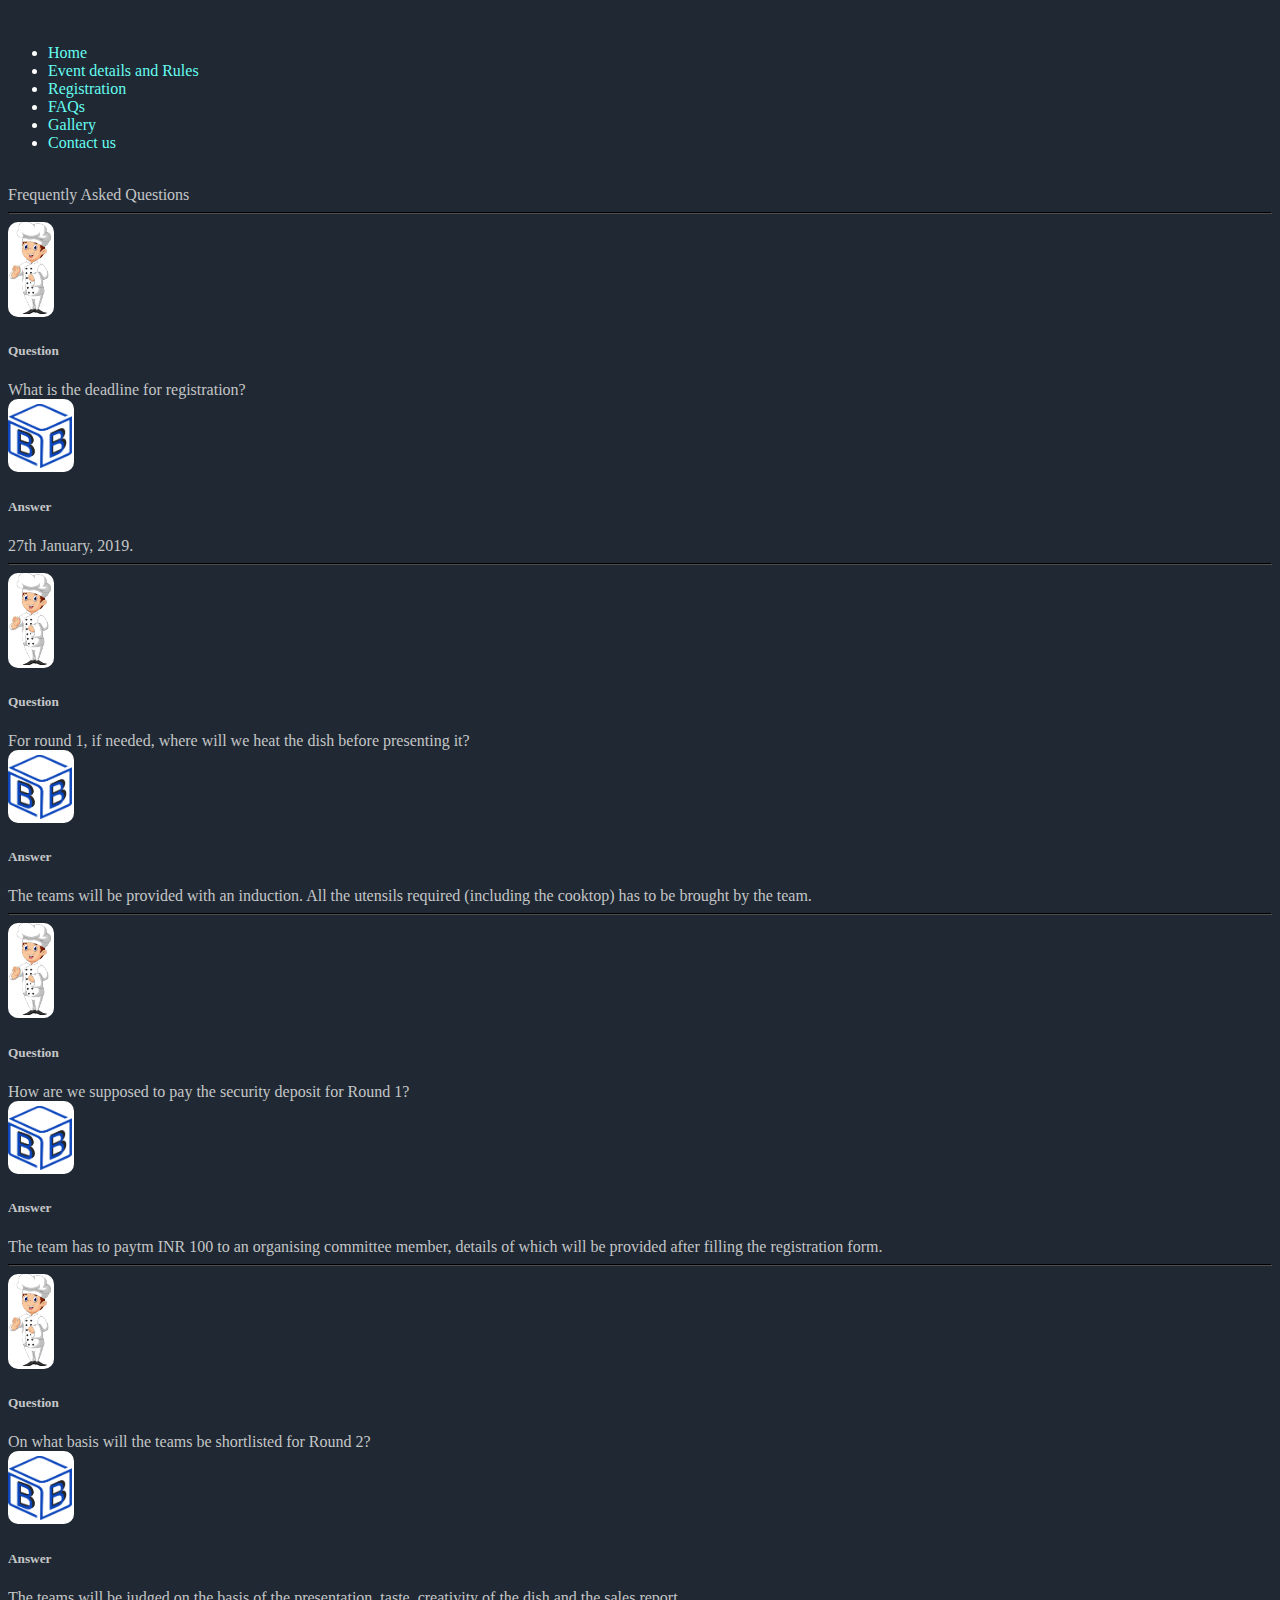
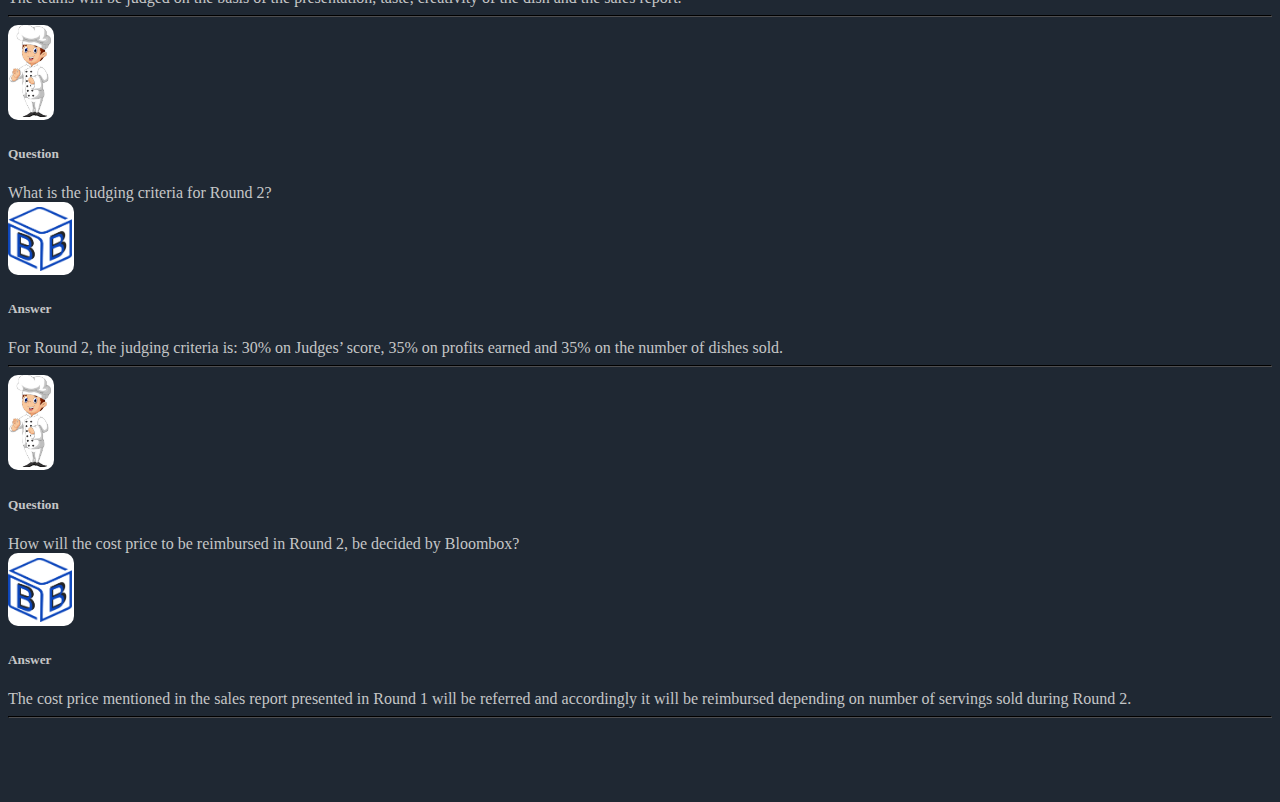
<file: FAQs.html>
<!doctype html>
<html lang="en">
    <head>
        <!-- Required meta tags -->
        <meta charset="utf-8">
        <meta name="viewport" content="width=device-width, initial-scale=1, shrink-to-fit=no">
        <meta name="theme-color" content="#1F2833"/>
       
        <!-- Bootstrap CSS -->
        <link rel="stylesheet" href="https://maxcdn.bootstrapcdn.com/bootstrap/4.0.0/css/bootstrap.min.css" integrity="sha384-Gn5384xqQ1aoWXA+058RXPxPg6fy4IWvTNh0E263XmFcJlSAwiGgFAW/dAiS6JXm" crossorigin="anonymous">

        <!-- For Social media icons -->
        <link rel="stylesheet" href="https://cdnjs.cloudflare.com/ajax/libs/font-awesome/4.7.0/css/font-awesome.min.css">

        <!-- CSS -->
        <link rel="stylesheet" type="text/css" href="chef.css">
        <title>Chefpreneur</title>
    </head>
    <body>
      <div class="container-fluid">
        <div class="row">
          <div class="col-12 col-sm-12 col-md-2">
            <button data-toggle="collapse" data-target="#menu" id="menubtn" class="btn fa fa-bars"></button>
            <div id="menu" class="collapse">
              <ul class="list-group list-group-flush font-weight-bold">
                <li class="list-group-item"><a href="index.html">Home</a></li>
                <li class="list-group-item"><a href="rules.html">Event details and Rules</a></li>
                <li class="list-group-item"><a href="https://goo.gl/forms/4FVjOCBjUCZPfoXr2" target="_blank">Registration</a></li>
                <li class="list-group-item"><a href="FAQs.html">FAQs</a></li>
                <li class="list-group-item"><a href="https://drive.google.com/drive/u/1/folders/1sNz8BJ_MME_C5aWlPkdJbz_ZzWj5DMSP?ogsrc=32" target="_blank">Gallery</a></li>
                <li class="list-group-item"><a href="contact.html">Contact us</a></li>
              </ul>
            </div>  
          </div>
        <div class="col-12 col-sm-10 col-md-8">
          <br>
          <div class="h3">Frequently Asked Questions</div>
          <hr>
          <!--Question and answer-->
          <div class="media">
            <img class="mr-3" src="images/quest.PNG" >
            <div class="media-body">
              <h5 class="mt-0">Question</h5>What is the deadline for registration?

              <div class="media mt-3">
               <img  class="pr-3" src="images/ans.PNG" >
                <div class="media-body">
                  <h5 class="mt-0">Answer</h5>27th January, 2019.
                </div>
              </div>
            </div>
          </div>
          <hr>
           <!--Question and answer-->
          <div class="media">
            <img class="mr-3" src="images/quest.PNG" >
            <div class="media-body">
              <h5 class="mt-0">Question</h5>For round 1, if needed, where will we heat the dish before presenting it?

              <div class="media mt-3">
                <img class="pr-3" src="images/ans.PNG" >
                <div class="media-body">
                  <h5 class="mt-0">Answer</h5>The teams will be provided with an induction. All the utensils required (including the cooktop) has to be brought by the team.
                </div>
              </div>
            </div>
          </div>
          <hr>
        <!--Question and answer-->
          <div class="media">
            <img class="mr-3" src="images/quest.PNG" >
            <div class="media-body">
              <h5 class="mt-0">Question</h5>How are we supposed to pay the security deposit for Round 1?

              <div class="media mt-3">
                <img class="pr-3" src="images/ans.PNG" >
                <div class="media-body">
                  <h5 class="mt-0">Answer</h5>The team has to paytm INR 100 to an organising committee member, details of which will be provided after filling the registration form.
                </div>
              </div>
            </div>
          </div>
          <hr>
           <!--Question and answer-->
          <div class="media">
            <img class="mr-3" src="images/quest.PNG" >
            <div class="media-body">
              <h5 class="mt-0">Question</h5>On what basis will the teams be shortlisted for Round 2?

              <div class="media mt-3">
                <img class="pr-3" src="images/ans.PNG" >
                <div class="media-body">
                  <h5 class="mt-0">Answer</h5>The teams will be judged on the basis of the presentation, taste, creativity of the dish and the sales
report.
                </div>
              </div>
            </div>
          </div>
          <hr>
           <!--Question and answer-->
          <div class="media">
            <img class="mr-3" src="images/quest.PNG" >
            <div class="media-body">
              <h5 class="mt-0">Question</h5>What is the judging criteria for Round 2?

              <div class="media mt-3">
                <img class="pr-3" src="images/ans.PNG" >
                <div class="media-body">
                  <h5 class="mt-0">Answer</h5>For Round 2, the judging criteria is: 30% on Judges’ score, 35% on profits earned and 35% on the
number of dishes sold.
                </div>
              </div>
            </div>
          </div>
          <hr>
           <!--Question and answer-->
          <div class="media">
            <img class="mr-3" src="images/quest.PNG" >
            <div class="media-body">
              <h5 class="mt-0">Question</h5>How will the cost price to be reimbursed in Round 2, be decided by Bloombox?

              <div class="media mt-3">
                <img class="pr-3" src="images/ans.PNG" >
                <div class="media-body">
                  <h5 class="mt-0">Answer</h5>The cost price mentioned in the sales report presented in Round 1 will be referred and accordingly
it will be reimbursed depending on number of servings sold during Round 2.
                </div>
              </div>
            </div>
          </div>
          <hr>
        </div>
        <div class="offset-0 offset-sm-1 offset-md-0 col-12 col-sm-1 col-md-2">
           <div class="icons">
            <dl>
              <dd>
                <a href="https://www.facebook.com/bloomboxkjsce/" target="_blank"><span class="btn btn-lg fa fa-facebook"></span></a></dd>
              <dd>
                <a href="https://www.instagram.com/bloombox_kjsce/"  target="_blank"><span class="btn btn-lg fa fa-instagram"></span></a></dd>
              <dd>
                <a href="https://www.snapchat.com/add/bloombox_kjsce" target="_blank"><span class="btn btn-lg fa fa-snapchat-ghost"></span></a></dd>
              <dd>
                <a href="https://in.linkedin.com/in/bloombox-k-154331126" target="_blank"><span class="btn btn-lg fa fa-linkedin"></span></a></dd>
              <dd>
                <a href="https://twitter.com/BLOOMBOX_KJSCE" target="_blank"><span class="btn btn-lg fa fa-twitter"></span></a>
              </dd>
            </dl>
          </div>
        </div>
      </div>
    </div>
                 

    <!-- Optional JavaScript -->
    <!-- jQuery first, then Popper.js, then Bootstrap JS -->
    <script src="https://code.jquery.com/jquery-3.2.1.slim.min.js" integrity="sha384-KJ3o2DKtIkvYIK3UENzmM7KCkRr/rE9/Qpg6aAZGJwFDMVNA/GpGFF93hXpG5KkN" crossorigin="anonymous"></script>
    <script src="https://cdnjs.cloudflare.com/ajax/libs/popper.js/1.12.9/umd/popper.min.js" integrity="sha384-ApNbgh9B+Y1QKtv3Rn7W3mgPxhU9K/ScQsAP7hUibX39j7fakFPskvXusvfa0b4Q" crossorigin="anonymous"></script>
    <script src="https://maxcdn.bootstrapcdn.com/bootstrap/4.0.0/js/bootstrap.min.js" integrity="sha384-JZR6Spejh4U02d8jOt6vLEHfe/JQGiRRSQQxSfFWpi1MquVdAyjUar5+76PVCmYl" crossorigin="anonymous"></script>
  </body>
</html>
</file>
<file: chef.css>
.chefpreneur-logo-img{
	height: auto;
	margin-top: 10%;
}
.cd{
	background-color: red;
	border: 2px solid black;
}

.register-link{

}
.ab{
	color: white;
	background: black;
	height: -webkit-fill-available;
}
.icons{
	margin: 50px 0px 10px 10px;
	float: right;
}

.fa{
	border-radius: 50%;
}

.fa:hover {
    opacity: 0.7;
}
.fa-facebook:hover {
	color: white;
	text-decoration: none;
}
.fa-twitter:hover {
	color: white;
	text-decoration: none;
}
.fa-linkedin:hover {
	color: white;
	text-decoration: none;
}
.fa-instagram:hover {
	color: white;
	text-decoration: none;
}
.fa-snapchat-ghost:hover {
	color: white;
	text-decoration: none;
}
.fa-facebook {
  background: #3B5998;
  color: white;
}
.fa-twitter {
  background: #55ACEE;
  color: white;
}
.fa-linkedin {
  background: #007bb5;
  color: white;
}
.fa-instagram {
  background: #125688;
  color: white;
}
.fa-snapchat-ghost {
  background: #fffc00;
  color: white;
  text-shadow: -1px 0 black, 0 1px black, 1px 0 black, 0 -1px black;
}
.fa-bars{
	color: black;
	font-size: 200%;
}
#menubtn{
	border:none;
	background: none;
	margin: 5px;
	color:white;	
}

.alert{
	width: fit-content;
}

@media only screen and (max-width: 1200px) {
  	.btnText{
		font-size: 75%;
	}
	
}
@media only screen and (max-width: 600px) {
  	
	.icons dl dd{
		display: inline;
	}
}
#menu ul li{
	background-color: #1F2833;
	color: white;
}
#menu ul li a{
	color:#66FCF1;	
	text-decoration: none;
}
#menu ul li a:hover{
	color:#45A29E;
}
body{
	background-color: #1F2833;
	color:#C5C6C7;
}
hr{
	border-color:#4E4E50;
}
.media img{
	border-radius:10px;
}
video{
	width: 100%;
}
</file>
